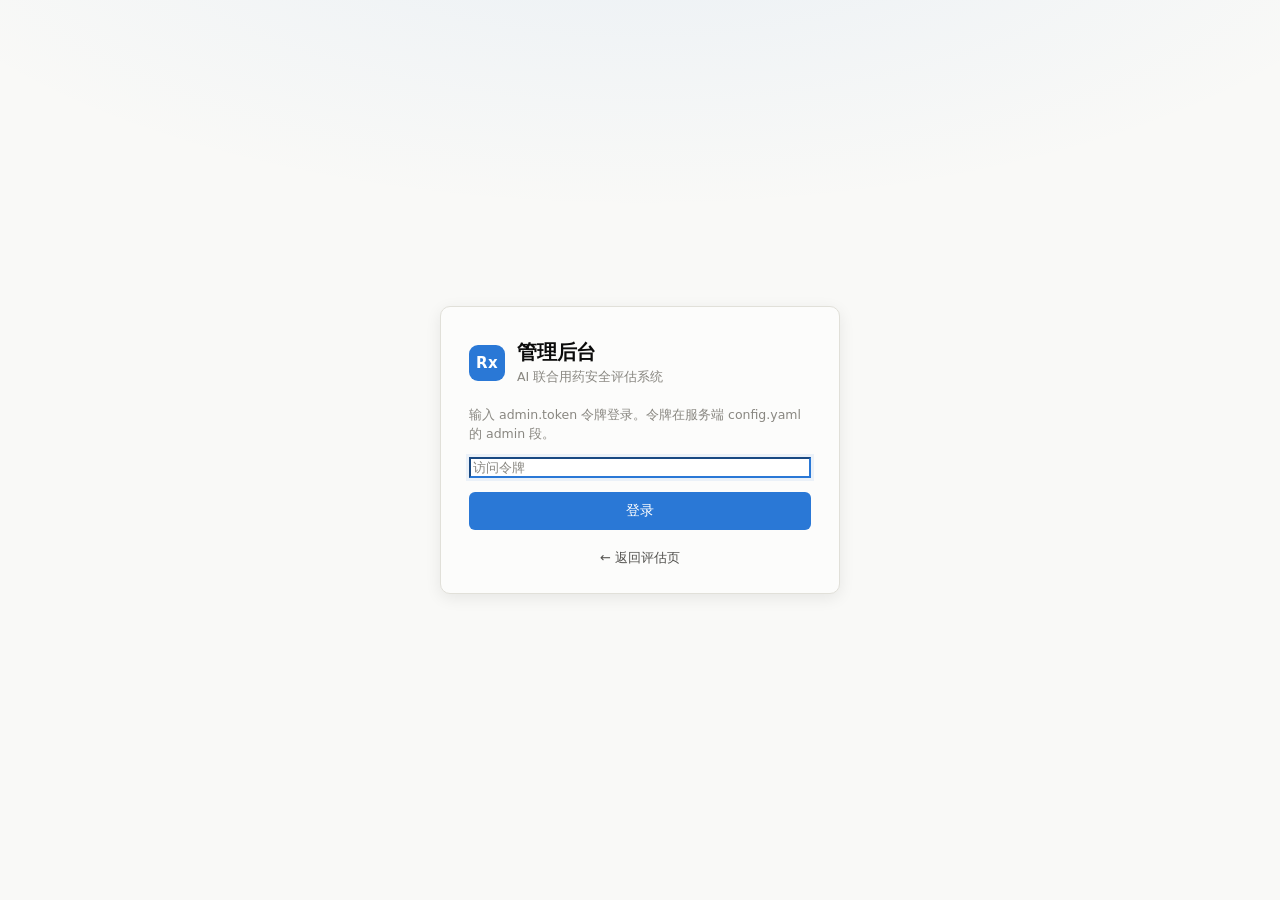
<file: web/admin.html>
<!DOCTYPE html>
<html lang="zh-CN" data-theme="light">
<head>
<meta charset="UTF-8">
<meta name="viewport" content="width=device-width, initial-scale=1">
<!-- cache-bust: fix-content-type -->
<title>管理后台 · AI 联合用药安全评估</title>
<meta name="robots" content="noindex, nofollow">
<link rel="stylesheet" href="styles.css?v=3">
<link rel="stylesheet" href="admin.css?v=6">
</head>
<body>

<!-- ══════════ 登录门 ══════════ -->
<div id="login-panel" class="login-overlay">
  <div class="login-card panel">
    <div class="login-brand">
      <span class="brand-mark" aria-hidden="true">Rx</span>
      <div>
        <h1 class="login-title">管理后台</h1>
        <p class="login-sub">AI 联合用药安全评估系统</p>
      </div>
    </div>
    <p class="help">输入 admin.token 令牌登录。令牌在服务端 config.yaml 的 admin 段。</p>
    <input id="login-token" type="password" autocomplete="current-password"
           placeholder="访问令牌" aria-label="访问令牌" autofocus>
    <button id="login-btn" class="btn btn-primary btn-block" type="button">登录</button>
    <p id="login-error" class="login-error" hidden role="alert"></p>
    <p class="login-back"><a href="./">← 返回评估页</a></p>
  </div>
</div>

<!-- ══════════ 主体（登录后显示）════════════ -->
<div id="admin-shell" hidden>

  <header class="topbar">
    <div class="wrap topbar-inner">
      <div class="brand">
        <span class="brand-mark" aria-hidden="true">Rx</span>
        <div>
          <h1>管理后台</h1>
          <p class="brand-sub">总览 · 规则 · 药品 · 日志 · 配置</p>
        </div>
      </div>
      <div class="topbar-actions">
        <button id="theme-toggle" class="btn btn-ghost btn-sm" type="button"
                aria-label="切换深浅色">深浅色</button>
        <a class="btn btn-ghost btn-sm" href="./">评估页</a>
        <button id="logout-btn" class="btn btn-secondary btn-sm" type="button">退出</button>
      </div>
    </div>
  </header>

  <main class="wrap">
    <nav class="tabs" role="tablist" aria-label="后台导航">
      <button class="tab is-active" data-tab="overview" role="tab" aria-selected="true">总览</button>
      <button class="tab" data-tab="rules" role="tab" aria-selected="false">规则库</button>
      <button class="tab" data-tab="drugs" role="tab" aria-selected="false">药品数据</button>
      <button class="tab" data-tab="import" role="tab" aria-selected="false">智能导入</button>
      <button class="tab" data-tab="logs" role="tab" aria-selected="false">评估记录</button>
      <button class="tab" data-tab="config" role="tab" aria-selected="false">配置</button>
    </nav>

    <!-- ── 总览 ──────────────────────────────── -->
    <section id="tab-overview" class="tab-panel" role="tabpanel">
      <div class="section-bar">
        <h2>系统总览</h2>
        <div class="bar-actions">
          <span class="label-hint">切回本页自动刷新</span>
          <button id="ov-refresh" class="btn btn-secondary btn-sm" type="button">刷新</button>
        </div>
      </div>
      <div id="ov-cards" class="stat-grid">
        <div class="stat-card"><span class="stat-label">加载中…</span></div>
      </div>
      <div class="grid-2">
        <div class="panel ov-box">
          <h3 class="subhead">规则状态分布</h3>
          <div id="ov-status-bars"></div>
        </div>
        <div class="panel ov-box">
          <h3 class="subhead">严重度分布</h3>
          <div id="ov-sev-bars"></div>
        </div>
      </div>
      <div class="panel ov-box">
        <h3 class="subhead">系统状态</h3>
        <div id="ov-sys" class="detail-rows"></div>
      </div>
    </section>

    <!-- ── 规则库 ────────────────────────────── -->
    <section id="tab-rules" class="tab-panel" role="tabpanel" hidden>
      <div class="section-bar">
        <h2>规则列表</h2>
        <div class="bar-actions">
          <span class="label-hint">点击行或「编辑」打开详情 · 保存后即时热重载</span>
          <button id="rule-new" class="btn btn-primary btn-sm" type="button">＋ 新建规则</button>
        </div>
      </div>
      <div class="filter-row">
        <input id="rule-q" type="search" placeholder="搜索成分 / 机制 / 后果" aria-label="搜索规则">
        <select id="rule-severity" aria-label="严重度筛选">
          <option value="">全部严重度</option>
          <option value="contraindicated">禁忌</option>
          <option value="caution">慎用</option>
          <option value="monitor">关注</option>
        </select>
        <select id="rule-status" aria-label="状态筛选">
          <option value="">全部状态</option>
          <option value="draft">草稿</option>
          <option value="reviewed">已审核</option>
          <option value="published">已发布</option>
        </select>
        <button id="rule-search" class="btn btn-secondary btn-sm" type="button">查询</button>
      </div>
      <div id="rule-batch" class="batch-bar" hidden>
        <span id="rule-batch-count" class="batch-count">已选 0 条</span>
        <select id="rule-batch-status" aria-label="批量目标状态">
          <option value="">改为…</option>
          <option value="draft">草稿</option>
          <option value="reviewed">已审核</option>
          <option value="published">已发布</option>
        </select>
        <button id="rule-batch-apply" class="btn btn-secondary btn-sm" type="button">批量改状态</button>
        <button id="rule-batch-del" class="btn btn-danger btn-sm" type="button">批量删除</button>
        <span id="rule-batch-msg" class="editor-msg" role="status"></span>
      </div>
      <div class="table-wrap">
        <table class="table" id="rule-table">
          <thead>
            <tr>
              <th class="col-check"><input id="rule-check-all" type="checkbox" aria-label="全选本页"></th>
              <th>ID</th><th>成分对</th><th>严重度</th><th>状态</th><th>证据</th><th>依据</th><th>操作</th>
            </tr>
          </thead>
          <tbody>
            <tr><td class="is-state is-loading" colspan="8">加载中…</td></tr>
          </tbody>
        </table>
      </div>
      <div id="rule-pager" class="pager"></div>

      <!-- 规则详情/编辑/新建（弹窗） -->
      <div id="rule-editor" class="editor panel is-modal" hidden>
        <div class="editor-head">
          <h3 id="rule-editor-title">编辑规则</h3>
          <button id="rule-editor-close" class="btn btn-ghost btn-sm" type="button">关闭</button>
        </div>
        <!-- 编辑态：只读成分对；新建态：选择器（id 由服务端规范排序）-->
        <div id="rule-pair-view" class="editor-pair">
          <span id="rule-ing-a" class="chip-name"></span>
          <span class="chip-arrow">+</span>
          <span id="rule-ing-b" class="chip-name"></span>
        </div>
        <div id="rule-pair-pick" class="pair-pick" hidden>
          <div class="field-sm">
            <label class="label-sm" for="rule-pick-a">成分 A</label>
            <input id="rule-pick-a" type="text" list="ing-options" autocomplete="off"
                   placeholder="输入名称搜索，如 华法林" required>
          </div>
          <div class="field-sm">
            <label class="label-sm" for="rule-pick-b">成分 B</label>
            <input id="rule-pick-b" type="text" list="ing-options" autocomplete="off"
                   placeholder="输入名称搜索，如 阿司匹林" required>
          </div>
          <datalist id="ing-options"></datalist>
          <p class="help">成分不在列表里？先到「药品数据 → 新建药品」添加（会自动建成分），
            或在下方快速创建。</p>
          <details class="ing-quick">
            <summary>快速新建成分</summary>
            <div class="ing-quick-row">
              <input id="ing-new-name" type="text" placeholder="成分中文名（必填）" maxlength="100">
              <input id="ing-new-cat" type="text" placeholder="分类（选填），如 抗凝药" maxlength="50">
              <button id="ing-new-save" class="btn btn-secondary btn-sm" type="button">创建成分</button>
            </div>
            <span id="ing-new-msg" class="editor-msg" role="status"></span>
          </details>
        </div>
        <div class="grid-2">
          <div class="field-sm">
            <label class="label-sm" for="rule-f-severity">严重度</label>
            <select id="rule-f-severity">
              <option value="contraindicated">禁忌</option>
              <option value="caution">慎用</option>
              <option value="monitor">关注</option>
            </select>
          </div>
          <div class="field-sm">
            <label class="label-sm" for="rule-f-status">状态</label>
            <select id="rule-f-status">
              <option value="draft">草稿</option>
              <option value="reviewed">已审核</option>
              <option value="published">已发布</option>
            </select>
          </div>
          <div class="field-sm">
            <label class="label-sm" for="rule-f-evidence">证据等级</label>
            <select id="rule-f-evidence">
              <option value="">未标</option>
              <option value="A">A</option><option value="B">B</option>
              <option value="C">C</option><option value="D">D</option>
            </select>
          </div>
          <div class="field-sm">
            <label class="label-sm" for="rule-f-reviewed-by">审核人</label>
            <input id="rule-f-reviewed-by" type="text" placeholder="选填">
          </div>
        </div>
        <div class="field-sm">
          <label class="label-sm" for="rule-f-mechanism">机制</label>
          <textarea id="rule-f-mechanism" rows="3"></textarea>
        </div>
        <div class="field-sm">
          <label class="label-sm" for="rule-f-consequence">后果</label>
          <textarea id="rule-f-consequence" rows="3"></textarea>
        </div>
        <div class="field-sm">
          <label class="label-sm" for="rule-f-suggestion">建议</label>
          <textarea id="rule-f-suggestion" rows="3"></textarea>
        </div>
        <div id="rule-sources" class="sources-box"></div>
        <div class="editor-actions">
          <button id="rule-save" class="btn btn-primary" type="button">保存</button>
          <button id="rule-delete" class="btn btn-danger" type="button">删除</button>
          <span id="rule-editor-msg" class="editor-msg" role="status"></span>
        </div>
      </div>
    </section>

    <!-- ── 药品数据 ──────────────────────────── -->
    <section id="tab-drugs" class="tab-panel" role="tabpanel" hidden>
      <!-- 匹配测试 -->
      <div class="panel test-box">
        <h3 class="subhead">匹配测试 <span class="label-hint">调用公开 normalize 接口，按行 / 顿号输入多个</span></h3>
        <textarea id="test-input" rows="3" placeholder="阿司匹林&#10;华法林"></textarea>
        <div class="test-actions">
          <button id="test-run" class="btn btn-secondary btn-sm" type="button">测试匹配</button>
        </div>
        <div id="test-result" class="chips"></div>
      </div>

      <div class="section-bar">
        <h2>药品目录</h2>
        <div class="bar-actions">
          <span class="label-hint">点击行或「详情」查看成分拆解</span>
          <button id="drug-new" class="btn btn-primary btn-sm" type="button">＋ 新建药品</button>
        </div>
      </div>
      <div class="filter-row">
        <input id="drug-q" type="search" placeholder="搜索通用名 / 拼音 / 别名" aria-label="搜索药品">
        <button id="drug-search" class="btn btn-secondary btn-sm" type="button">查询</button>
      </div>
      <div class="table-wrap">
        <table class="table" id="drug-table">
          <thead>
            <tr><th>ID</th><th>通用名</th><th>剂型</th><th>成分</th><th>拼音</th><th>操作</th></tr>
          </thead>
          <tbody>
            <tr><td class="is-state is-loading" colspan="6">加载中…</td></tr>
          </tbody>
        </table>
      </div>
      <div id="drug-pager" class="pager"></div>

      <!-- 新建药品（弹窗） -->
      <div id="drug-editor" class="editor panel is-modal" hidden>
        <div class="editor-head">
          <h3>新建药品</h3>
          <button id="drug-editor-close" class="btn btn-ghost btn-sm" type="button">关闭</button>
        </div>
        <div class="grid-2">
          <div class="field-sm">
            <label class="label-sm" for="drug-f-name">通用名 *</label>
            <input id="drug-f-name" type="text" maxlength="200" placeholder="如 阿莫西林胶囊" required>
          </div>
          <div class="field-sm">
            <label class="label-sm" for="drug-f-form">剂型</label>
            <input id="drug-f-form" type="text" maxlength="50" placeholder="如 胶囊">
          </div>
          <div class="field-sm">
            <label class="label-sm" for="drug-f-alias">别名（顿号分隔）</label>
            <input id="drug-f-alias" type="text" placeholder="羟氨苄青霉素">
          </div>
          <div class="field-sm">
            <label class="label-sm" for="drug-f-trade">商品名（顿号分隔）</label>
            <input id="drug-f-trade" type="text" placeholder="阿莫仙">
          </div>
        </div>
        <div class="grid-2">
          <div class="field-sm">
            <label class="check">
              <input id="drug-f-otc" type="checkbox">
              <span>OTC</span>
            </label>
          </div>
          <div class="field-sm">
            <label class="check">
              <input id="drug-f-tcm" type="checkbox">
              <span>中成药<small>勾选后评估时按成分拆解</small></span>
            </label>
          </div>
        </div>

        <div class="field-sm">
          <label class="label-sm">成分 * <span class="label-hint">库里已有的直接搜；没有的名字保存时自动创建</span></label>
          <div id="drug-ing-rows"></div>
          <button id="drug-ing-add" class="btn btn-ghost btn-sm" type="button">＋ 添加成分</button>
        </div>

        <div class="editor-actions">
          <button id="drug-save" class="btn btn-primary" type="button">保存</button>
          <span id="drug-editor-msg" class="editor-msg" role="status"></span>
        </div>
      </div>

      <div id="drug-detail" class="editor panel is-modal" hidden></div>
    </section>

    <!-- ── 智能导入（LLM 解析 → 待确认 → 确认入库）── -->
    <section id="tab-import" class="tab-panel" role="tabpanel" hidden>
      <div class="panel test-box">
        <h3 class="subhead">粘贴文本，大模型自动解析规则
          <span class="label-hint">说明书 / 文献 / 相互作用列表 · 最多 8000 字 · 解析结果先进待确认，不会直接入库</span>
        </h3>
        <textarea id="import-text" rows="6"
          placeholder="把药品说明书、相互作用文献或规则描述粘贴到这里…"></textarea>
        <div class="test-actions">
          <input id="import-file" type="file" accept=".txt,.md,.text,text/plain" hidden>
          <button id="import-pick" class="btn btn-ghost btn-sm" type="button">选择文本文件</button>
          <span id="import-file-name" class="label-hint"></span>
          <button id="import-parse" class="btn btn-primary btn-sm" type="button">解析并加入待确认</button>
        </div>
        <p id="import-parse-msg" class="editor-msg" role="status"></p>
        <div id="import-parse-result" class="chips"></div>
      </div>

      <div class="section-bar">
        <h2>待确认规则</h2>
        <div class="bar-actions">
          <span class="label-hint">点行核对 → 确认入库 / 丢弃 · 确认前可编辑</span>
        </div>
      </div>
      <div class="filter-row">
        <select id="import-status" aria-label="状态筛选">
          <option value="pending">待确认</option>
          <option value="confirmed">已入库</option>
          <option value="all">全部</option>
        </select>
        <button id="import-search" class="btn btn-secondary btn-sm" type="button">查询</button>
      </div>
      <div class="table-wrap">
        <table class="table" id="import-table">
          <thead>
            <tr><th>ID</th><th>类型</th><th>摘要</th><th>提示</th><th>状态</th><th>操作</th></tr>
          </thead>
          <tbody>
            <tr><td class="is-state is-loading" colspan="6">加载中…</td></tr>
          </tbody>
        </table>
      </div>
      <div id="import-pager" class="pager"></div>

      <!-- 草稿核对 / 编辑器（弹窗） -->
      <div id="import-editor" class="editor panel is-modal" hidden>
        <div class="editor-head">
          <h3 id="import-editor-title">核对草稿</h3>
          <button id="import-editor-close" class="btn btn-ghost btn-sm" type="button">关闭</button>
        </div>
        <p id="imp-raw" class="source-excerpt" hidden></p>
        <div id="imp-warnings" class="notice notice-info" hidden></div>

        <!-- 类型一：DDI 规则 -->
        <div id="import-f-rule" class="import-kind-fields">
        <div class="grid-2">
          <div class="field-sm">
            <label class="label-sm" for="imp-a-name">成分 A *</label>
            <input id="imp-a-name" type="text" maxlength="100" placeholder="如 华法林" required>
          </div>
          <div class="field-sm">
            <label class="label-sm" for="imp-b-name">成分 B *</label>
            <input id="imp-b-name" type="text" maxlength="100" placeholder="如 阿司匹林" required>
          </div>
          <div class="field-sm">
            <label class="label-sm" for="imp-severity">严重度 *</label>
            <select id="imp-severity">
              <option value="contraindicated">禁忌</option>
              <option value="caution">慎用</option>
              <option value="monitor">关注</option>
            </select>
          </div>
          <div class="field-sm">
            <label class="label-sm" for="imp-evidence">证据等级</label>
            <select id="imp-evidence">
              <option value="">未标</option>
              <option value="A">A</option><option value="B">B</option>
              <option value="C">C</option><option value="D">D</option>
            </select>
          </div>
          <div class="field-sm">
            <label class="label-sm" for="imp-status">入库状态</label>
            <select id="imp-status">
              <option value="reviewed">已审核（默认）</option>
              <option value="draft">草稿</option>
              <option value="published">已发布</option>
            </select>
          </div>
          <div class="field-sm">
            <label class="label-sm" for="imp-reviewed-by">审核人</label>
            <input id="imp-reviewed-by" type="text" maxlength="100" placeholder="选填">
          </div>
        </div>
        <div class="field-sm">
          <label class="label-sm" for="imp-mechanism">机制</label>
          <textarea id="imp-mechanism" rows="3"></textarea>
        </div>
        <div class="field-sm">
          <label class="label-sm" for="imp-consequence">后果</label>
          <textarea id="imp-consequence" rows="3"></textarea>
        </div>
        <div class="field-sm">
          <label class="label-sm" for="imp-suggestion">建议</label>
          <textarea id="imp-suggestion" rows="3"></textarea>
        </div>

        <div class="field-sm">
          <label class="label-sm">溯源依据
            <span class="label-hint">确认时同（标题, 年份）自动复用库里已有来源</span>
          </label>
          <div id="imp-src-rows"></div>
          <button id="imp-src-add" class="btn btn-ghost btn-sm" type="button">＋ 添加来源</button>
        </div>
        </div><!-- /import-f-rule -->

        <!-- 类型二：药品 -->
        <div id="import-f-drug" class="import-kind-fields" hidden>
          <div class="grid-2">
            <div class="field-sm">
              <label class="label-sm" for="imp-d-name">通用名 *</label>
              <input id="imp-d-name" type="text" maxlength="200" placeholder="如 阿莫西林胶囊" required>
            </div>
            <div class="field-sm">
              <label class="label-sm" for="imp-d-form">剂型</label>
              <input id="imp-d-form" type="text" maxlength="50" placeholder="如 胶囊">
            </div>
            <div class="field-sm">
              <label class="label-sm" for="imp-d-trade">商品名（顿号分隔）</label>
              <input id="imp-d-trade" type="text" placeholder="阿莫仙">
            </div>
            <div class="field-sm">
              <label class="label-sm" for="imp-d-alias">别名（顿号分隔）</label>
              <input id="imp-d-alias" type="text" placeholder="羟氨苄青霉素">
            </div>
            <div class="field-sm">
              <label class="label-sm" for="imp-d-approval">批准文号</label>
              <input id="imp-d-approval" type="text" maxlength="100">
            </div>
          </div>
          <div class="grid-2">
            <div class="field-sm">
              <label class="check">
                <input id="imp-d-otc" type="checkbox">
                <span>OTC</span>
              </label>
            </div>
            <div class="field-sm">
              <label class="check">
                <input id="imp-d-tcm" type="checkbox">
                <span>中成药</span>
              </label>
            </div>
          </div>
          <div class="field-sm">
            <label class="label-sm">成分 *
              <span class="label-hint">库里没有的名字确认时自动创建</span>
            </label>
            <div id="imp-ing-rows"></div>
            <button id="imp-ing-add" class="btn btn-ghost btn-sm" type="button">＋ 添加成分</button>
          </div>
        </div><!-- /import-f-drug -->

        <div class="editor-actions">
          <button id="imp-save" class="btn btn-secondary" type="button">保存修改</button>
          <button id="imp-confirm" class="btn btn-primary" type="button">确认入库</button>
          <button id="imp-reject" class="btn btn-danger" type="button">丢弃</button>
          <span id="import-editor-msg" class="editor-msg" role="status"></span>
        </div>
      </div>
    </section>

    <!-- ── 评估记录 ──────────────────────────── -->
    <section id="tab-logs" class="tab-panel" role="tabpanel" hidden>
      <div class="section-bar">
        <h2>评估日志</h2>
        <span class="label-hint">仅存白名单画像，过敏史原文永不落库</span>
      </div>
      <div class="table-wrap">
        <table class="table" id="log-table">
          <thead>
            <tr><th>时间</th><th>输入药品</th><th>总体风险</th><th>硬拦截</th><th>耗时</th><th>LLM</th><th></th></tr>
          </thead>
          <tbody>
            <tr><td class="is-state is-loading" colspan="7">加载中…</td></tr>
          </tbody>
        </table>
      </div>
      <div id="log-pager" class="pager"></div>
      <div id="log-detail" class="editor panel is-modal" hidden></div>
    </section>

    <!-- ── 配置 ──────────────────────────────── -->
    <section id="tab-config" class="tab-panel" role="tabpanel" hidden>
      <div class="section-bar">
        <h2>系统配置</h2>
        <span class="label-hint">LLM 部分热替换 · 端口 / debug 需重启生效</span>
      </div>
      <div id="config-notice" class="notice notice-info" hidden>
        <span class="notice-icon" aria-hidden="true">ℹ</span><p id="config-notice-msg"></p>
      </div>
      <form id="config-form" class="panel config-form">
        <h3 class="subhead">大模型</h3>
        <div class="grid-2">
          <div class="field-sm">
            <label class="label-sm" for="cfg-provider">供应商</label>
            <select id="cfg-provider"></select>
          </div>
          <div class="field-sm">
            <label class="label-sm" for="cfg-model">模型（留空=预设）</label>
            <input id="cfg-model" type="text">
          </div>
          <div class="field-sm">
            <label class="label-sm" for="cfg-max-tokens">max_tokens</label>
            <input id="cfg-max-tokens" type="number" min="1" max="65536">
          </div>
          <div class="field-sm">
            <label class="label-sm" for="cfg-timeout">超时（秒）</label>
            <input id="cfg-timeout" type="number" min="1" max="600">
          </div>
        </div>
        <div class="field-sm">
          <label class="label-sm" for="cfg-api-key">API Key</label>
          <input id="cfg-api-key" type="password" autocomplete="new-password">
          <p class="help" id="cfg-api-key-hint"></p>
          <label class="check">
            <input id="cfg-api-key-clear" type="checkbox">
            <span>清除已保存的密钥</span>
          </label>
        </div>
        <div class="field-sm">
          <label class="check">
            <input id="cfg-thinking" type="checkbox">
            <span>启用自适应思考<small>质量更好但延迟明显增加</small></span>
          </label>
        </div>

        <h3 class="subhead">服务</h3>
        <div class="grid-2">
          <div class="field-sm">
            <label class="label-sm" for="cfg-port">端口</label>
            <input id="cfg-port" type="number" min="1" max="65535">
          </div>
          <div class="field-sm">
            <label class="check" style="margin-top:24px">
              <input id="cfg-debug" type="checkbox">
              <span>debug 模式<small>生产必须关闭</small></span>
            </label>
          </div>
        </div>

        <p class="help" id="cfg-meta"></p>
        <div class="editor-actions">
          <button id="config-save" class="btn btn-primary" type="submit">保存配置</button>
          <span id="config-msg" class="editor-msg" role="status"></span>
        </div>
      </form>
    </section>
  </main>

  <footer class="wrap footer">
    <p>管理后台 · 令牌仅存于本标签页 sessionStorage，关闭即失效；密钥类配置永不明文回显。</p>
  </footer>
</div>

<!-- 弹窗蒙层（点蒙层 = 关闭所有打开的面板） -->
<div id="modal-backdrop" class="modal-backdrop" hidden></div>

<!-- 轻提示（textContent 渲染，不走 innerHTML） -->
<div id="toast" class="toast" hidden role="status" aria-live="polite"></div>

<script src="config.js?v=5"></script>
<script src="admin.js?v=8"></script>
</body>
</html>
</file>
<file: web/styles.css>
/* ══════════════════════════════════════════════════════════════
   AI 联合用药安全评估 —— 样式

   配色取自已验证的调色板。风险等级用 **status 语义色**（good/warning/
   serious/critical），不占用分类色 —— 状态色永远配图标 + 文字标签，
   不让颜色单独承载含义（色觉障碍、黑白打印、强制高对比模式下都要能读）。
   ══════════════════════════════════════════════════════════════ */

:root {
  color-scheme: light;

  /* 版面与墨色 */
  --plane:          #f9f9f7;
  --surface:        #fcfcfb;
  --surface-sunk:   #f2f1ee;
  --ink:            #0b0b0b;
  --ink-2:          #52514e;
  --ink-muted:      #898781;
  --hairline:       #e1e0d9;
  --rule:           #c3c2b7;
  --border:         rgba(11, 11, 11, 0.10);
  --border-strong:  rgba(11, 11, 11, 0.18);

  /* 状态色 —— 固定，不随主题变 */
  --good:     #0ca30c;
  --warning:  #fab219;
  --serious:  #ec835a;
  --critical: #d03b3b;

  /* 交互色（分类槽 1 的蓝） */
  --accent:        #2a78d6;
  --accent-strong: #1c5cab;
  --accent-wash:   rgba(42, 120, 214, 0.08);

  --radius:    10px;
  --radius-sm: 6px;
  --shadow:    0 1px 2px rgba(11, 11, 11, 0.05);
  --shadow-lg: 0 4px 16px rgba(11, 11, 11, 0.08);

  --font: system-ui, -apple-system, "Segoe UI", "Microsoft YaHei", sans-serif;
  --mono: ui-monospace, SFMono-Regular, Menlo, Consolas, monospace;
}

/* 深色模式的每一档都是单独选定的，不是把浅色反转 —— 反转出来的
   状态色在深底上对比度会掉到不可读。 */
@media (prefers-color-scheme: dark) {
  :root:where(:not([data-theme="light"])) {
    color-scheme: dark;
    --plane:         #0d0d0d;
    --surface:       #1a1a19;
    --surface-sunk:  #232322;
    --ink:           #ffffff;
    --ink-2:         #c3c2b7;
    --ink-muted:     #898781;
    --hairline:      #2c2c2a;
    --rule:          #383835;
    --border:        rgba(255, 255, 255, 0.10);
    --border-strong: rgba(255, 255, 255, 0.20);
    --accent:        #3987e5;
    --accent-strong: #5598e7;
    --accent-wash:   rgba(57, 135, 229, 0.14);
    --shadow:        0 1px 2px rgba(0, 0, 0, 0.4);
    --shadow-lg:     0 4px 16px rgba(0, 0, 0, 0.5);
  }
}

:root[data-theme="dark"] {
  color-scheme: dark;
  --plane:         #0d0d0d;
  --surface:       #1a1a19;
  --surface-sunk:  #232322;
  --ink:           #ffffff;
  --ink-2:         #c3c2b7;
  --ink-muted:     #898781;
  --hairline:      #2c2c2a;
  --rule:          #383835;
  --border:        rgba(255, 255, 255, 0.10);
  --border-strong: rgba(255, 255, 255, 0.20);
  --accent:        #3987e5;
  --accent-strong: #5598e7;
  --accent-wash:   rgba(57, 135, 229, 0.14);
  --shadow:        0 1px 2px rgba(0, 0, 0, 0.4);
  --shadow-lg:     0 4px 16px rgba(0, 0, 0, 0.5);
}

* { box-sizing: border-box; }

body {
  margin: 0;
  font-family: var(--font);
  font-size: 15px;
  line-height: 1.6;
  color: var(--ink);
  background: var(--plane);
  -webkit-font-smoothing: antialiased;
}

h1, h2, h3 { margin: 0; font-weight: 600; letter-spacing: -0.01em; }

.wrap { max-width: 1200px; margin: 0 auto; padding: 0 20px; }

/* ── 顶栏 ───────────────────────────────────────── */
.topbar {
  background: var(--surface);
  border-bottom: 1px solid var(--hairline);
  position: sticky; top: 0; z-index: 20;
}
.topbar-inner {
  display: flex; align-items: center; justify-content: space-between;
  gap: 16px; min-height: 64px; flex-wrap: wrap;
}
.brand { display: flex; align-items: center; gap: 12px; }
.brand-mark {
  display: grid; place-items: center;
  width: 36px; height: 36px; flex: none;
  border-radius: 9px;
  background: var(--accent); color: #fff;
  font-weight: 700; font-size: 15px; letter-spacing: 0.02em;
}
.brand h1 { font-size: 16px; }
.brand-sub { margin: 0; font-size: 12px; color: var(--ink-muted); }
.topbar-actions { display: flex; align-items: center; gap: 10px; }

/* ── 徽标 ───────────────────────────────────────── */
.badge {
  display: inline-flex; align-items: center; gap: 5px;
  padding: 3px 9px; border-radius: 999px;
  font-size: 12px; font-weight: 500;
  border: 1px solid var(--border);
  color: var(--ink-2); background: var(--surface-sunk);
  white-space: nowrap;
}
.badge-ok      { color: var(--good);     border-color: color-mix(in srgb, var(--good) 35%, transparent); }
.badge-warn    { color: #8a5a00;         border-color: color-mix(in srgb, var(--warning) 45%, transparent); }
.badge-muted   { color: var(--ink-muted); }
:root[data-theme="dark"] .badge-warn { color: var(--warning); }
@media (prefers-color-scheme: dark) {
  :root:where(:not([data-theme="light"])) .badge-warn { color: var(--warning); }
}

/* ── 布局 ───────────────────────────────────────── */
.layout {
  display: grid;
  grid-template-columns: minmax(320px, 400px) minmax(0, 1fr);
  gap: 20px;
  align-items: start;
  padding-top: 24px; padding-bottom: 40px;
}
@media (max-width: 900px) {
  .layout { grid-template-columns: 1fr; }
}

.panel {
  background: var(--surface);
  border: 1px solid var(--hairline);
  border-radius: var(--radius);
  padding: 20px;
  box-shadow: var(--shadow);
}
.panel-result { min-height: 320px; }
.panel-title {
  font-size: 13px; font-weight: 600; text-transform: uppercase;
  letter-spacing: 0.06em; color: var(--ink-muted);
  margin-bottom: 16px;
}

/* ── 表单 ───────────────────────────────────────── */
.field { margin-bottom: 22px; }
.field-sm { margin-bottom: 12px; }

.label {
  display: flex; align-items: baseline; gap: 8px; flex-wrap: wrap;
  font-size: 14px; font-weight: 500; margin-bottom: 7px;
}
.label-sm { display: block; font-size: 13px; color: var(--ink-2); margin-bottom: 4px; }
.label-hint { font-size: 12px; font-weight: 400; color: var(--ink-muted); }

input[type="text"], input[type="number"], select, textarea {
  width: 100%;
  padding: 9px 11px;
  font-family: inherit; font-size: 14px;
  color: var(--ink); background: var(--plane);
  border: 1px solid var(--border-strong);
  border-radius: var(--radius-sm);
  transition: border-color .12s, box-shadow .12s;
}
input:focus, select:focus, textarea:focus {
  outline: none;
  border-color: var(--accent);
  box-shadow: 0 0 0 3px var(--accent-wash);
}
input::placeholder { color: var(--ink-muted); }

.input-row { display: flex; gap: 8px; }
.input-row input { flex: 1; min-width: 0; }

.grid-2 { display: grid; grid-template-columns: 1fr 1fr; gap: 12px; }

.check {
  display: flex; align-items: flex-start; gap: 9px;
  font-size: 14px; cursor: pointer; padding: 5px 0;
}
.check input { margin-top: 3px; flex: none; width: 16px; height: 16px; accent-color: var(--accent); }
.check small { display: block; font-size: 12px; color: var(--ink-muted); line-height: 1.45; }

.help { margin: 8px 0 0; font-size: 12.5px; color: var(--ink-muted); line-height: 1.55; }
.empty { font-size: 13px; color: var(--ink-muted); margin: 10px 0 0; }

.advanced {
  border-top: 1px solid var(--hairline);
  padding-top: 12px; margin-bottom: 18px;
}
.advanced summary {
  cursor: pointer; font-size: 13px; color: var(--ink-2);
  font-weight: 500; margin-bottom: 4px;
}

/* ── 按钮 ───────────────────────────────────────── */
.btn {
  font-family: inherit; font-size: 14px; font-weight: 500;
  padding: 9px 16px; border-radius: var(--radius-sm);
  border: 1px solid transparent; cursor: pointer;
  transition: background .12s, border-color .12s, opacity .12s;
  white-space: nowrap;
}
.btn:focus-visible { outline: 2px solid var(--accent); outline-offset: 2px; }
.btn:disabled { opacity: .45; cursor: not-allowed; }
.btn-sm { padding: 5px 11px; font-size: 12.5px; }
.btn-block { width: 100%; }

.btn-primary { background: var(--accent); color: #fff; }
.btn-primary:hover:not(:disabled) { background: var(--accent-strong); }
.btn-secondary { background: var(--surface-sunk); color: var(--ink); border-color: var(--border-strong); }
.btn-secondary:hover:not(:disabled) { border-color: var(--accent); color: var(--accent); }
.btn-ghost { background: transparent; color: var(--ink-2); border-color: var(--border-strong); }
.btn-ghost:hover:not(:disabled) { background: var(--surface-sunk); color: var(--ink); }

.actions { display: grid; gap: 8px; margin-top: 20px; }

/* ── 药品条目 ───────────────────────────────────── */
.chips { display: flex; flex-direction: column; gap: 8px; margin-top: 12px; }

.chip {
  border: 1px solid var(--border-strong);
  border-left-width: 3px;
  border-radius: var(--radius-sm);
  padding: 9px 11px;
  background: var(--plane);
}
.chip-ok      { border-left-color: var(--good); }
.chip-warn    { border-left-color: var(--warning); }
.chip-error   { border-left-color: var(--critical); }
.chip-pending { border-left-color: var(--rule); }

.chip-top { display: flex; align-items: center; gap: 8px; }
.chip-icon { flex: none; font-size: 13px; line-height: 1; }
.chip-raw  { font-weight: 500; font-size: 14px; }
.chip-arrow { color: var(--ink-muted); flex: none; }
.chip-name { font-size: 14px; color: var(--ink); }
.chip-name em { font-style: normal; color: var(--ink-muted); font-size: 12.5px; }
.chip-remove {
  margin-left: auto; flex: none;
  background: none; border: none; cursor: pointer;
  color: var(--ink-muted); font-size: 17px; line-height: 1;
  padding: 2px 5px; border-radius: 4px;
}
.chip-remove:hover { color: var(--critical); background: var(--surface-sunk); }

.chip-note { font-size: 12.5px; color: var(--ink-2); margin: 5px 0 0; }
.chip-conf { font-family: var(--mono); font-size: 11.5px; color: var(--ink-muted); }

.candidates { margin-top: 7px; display: flex; flex-wrap: wrap; gap: 6px; align-items: center; }
.candidates-label { font-size: 12.5px; color: var(--ink-2); }
.cand-btn {
  font-family: inherit; font-size: 12.5px; cursor: pointer;
  padding: 3px 9px; border-radius: 999px;
  border: 1px solid var(--border-strong);
  background: var(--surface); color: var(--ink);
}
.cand-btn:hover { border-color: var(--accent); color: var(--accent); }

/* ── 状态块 ─────────────────────────────────────── */
.state { padding: 48px 20px; text-align: center; }
.state-title { font-size: 15px; font-weight: 500; margin: 0 0 6px; }
.state-body { font-size: 13.5px; color: var(--ink-muted); margin: 0; }
.state-error .state-title { color: var(--critical); }

.spinner {
  width: 26px; height: 26px; margin: 0 auto 14px;
  border: 2.5px solid var(--hairline);
  border-top-color: var(--accent);
  border-radius: 50%;
  animation: spin .8s linear infinite;
}
@keyframes spin { to { transform: rotate(360deg); } }
@media (prefers-reduced-motion: reduce) {
  .spinner { animation-duration: 2s; }
}

/* ── 总体风险横幅 ───────────────────────────────── */
.verdict {
  display: flex; align-items: flex-start; gap: 13px;
  padding: 15px 17px; border-radius: var(--radius);
  border: 1px solid var(--border-strong);
  border-left-width: 5px;
  background: var(--surface-sunk);
  margin-bottom: 18px;
}
.verdict-icon { font-size: 21px; line-height: 1.15; flex: none; }
.verdict-level { margin: 0; font-size: 18px; font-weight: 600; letter-spacing: -0.01em; }
.verdict-sub { margin: 3px 0 0; font-size: 13px; color: var(--ink-2); }

/* 状态色只上边框和文字，不上大色块背景 —— 大面积饱和色会压过正文 */
.verdict.is-critical { border-left-color: var(--critical); }
.verdict.is-critical .verdict-level { color: var(--critical); }
.verdict.is-serious  { border-left-color: var(--serious); }
.verdict.is-serious  .verdict-level { color: #a34a24; }
.verdict.is-warning  { border-left-color: var(--warning); }
.verdict.is-warning  .verdict-level { color: #8a5a00; }
.verdict.is-good     { border-left-color: var(--good); }
.verdict.is-good     .verdict-level { color: var(--good); }

:root[data-theme="dark"] .verdict.is-serious .verdict-level { color: var(--serious); }
:root[data-theme="dark"] .verdict.is-warning .verdict-level { color: var(--warning); }
@media (prefers-color-scheme: dark) {
  :root:where(:not([data-theme="light"])) .verdict.is-serious .verdict-level { color: var(--serious); }
  :root:where(:not([data-theme="light"])) .verdict.is-warning .verdict-level { color: var(--warning); }
}

/* ── 提示条 ─────────────────────────────────────── */
.notice {
  display: flex; gap: 10px; align-items: flex-start;
  padding: 11px 13px; border-radius: var(--radius-sm);
  font-size: 13px; line-height: 1.55;
  margin-bottom: 16px;
  border: 1px solid var(--border);
  background: var(--surface-sunk);
}
.notice p { margin: 0; }
.notice-icon { flex: none; font-size: 14px; }
.notice-info { border-left: 3px solid var(--accent); }

/* ── 区块 ───────────────────────────────────────── */
.section { margin-bottom: 22px; }
.section-head {
  cursor: pointer; font-size: 14px; font-weight: 600;
  padding: 6px 0; list-style-position: inside;
}
.section-head-static {
  font-size: 14px; font-weight: 600; margin-bottom: 10px;
  display: flex; align-items: center; gap: 8px;
}
.count {
  font-family: var(--mono); font-size: 11.5px; font-weight: 400;
  color: var(--ink-muted); background: var(--surface-sunk);
  padding: 1px 7px; border-radius: 999px;
}

/* ── 已识别药品 ─────────────────────────────────── */
.resolved { padding: 10px 0 0; display: flex; flex-direction: column; gap: 7px; }
.resolved-row {
  display: flex; align-items: baseline; gap: 8px; flex-wrap: wrap;
  font-size: 13.5px; padding: 7px 11px;
  background: var(--plane); border-radius: var(--radius-sm);
  border: 1px solid var(--hairline);
}
.resolved-row .ok   { color: var(--good); flex: none; }
.resolved-row .bad  { color: var(--critical); flex: none; }
.resolved-row .raw  { color: var(--ink-muted); }
.resolved-row .arrow { color: var(--ink-muted); }
.resolved-row .ing { font-size: 12.5px; color: var(--ink-muted); }

/* ── 风险卡片 ───────────────────────────────────── */
.risk {
  border: 1px solid var(--hairline);
  border-left-width: 4px;
  border-radius: var(--radius);
  padding: 14px 16px;
  margin-bottom: 12px;
  background: var(--plane);
}
.risk.is-contraindicated { border-left-color: var(--critical); }
.risk.is-caution         { border-left-color: var(--serious); }
.risk.is-monitor         { border-left-color: var(--warning); }

.risk-head { display: flex; align-items: center; gap: 9px; flex-wrap: wrap; margin-bottom: 4px; }
.risk-icon { flex: none; font-size: 15px; line-height: 1; }
.risk-title { font-size: 15px; font-weight: 600; }
.risk-tag {
  font-size: 11.5px; font-weight: 600; padding: 2px 8px;
  border-radius: 999px; border: 1px solid currentColor;
  flex: none;
}
.risk.is-contraindicated .risk-tag { color: var(--critical); }
.risk.is-caution         .risk-tag { color: #a34a24; }
.risk.is-monitor         .risk-tag { color: #8a5a00; }
:root[data-theme="dark"] .risk.is-caution .risk-tag { color: var(--serious); }
:root[data-theme="dark"] .risk.is-monitor .risk-tag { color: var(--warning); }
@media (prefers-color-scheme: dark) {
  :root:where(:not([data-theme="light"])) .risk.is-caution .risk-tag { color: var(--serious); }
  :root:where(:not([data-theme="light"])) .risk.is-monitor .risk-tag { color: var(--warning); }
}

.risk-kicker { font-size: 12.5px; color: var(--ink-muted); margin: 0 0 9px; }

.risk-body { display: flex; flex-direction: column; gap: 7px; }
.risk-field { font-size: 13.5px; line-height: 1.6; }
.risk-field dt {
  font-size: 11.5px; font-weight: 600; color: var(--ink-muted);
  text-transform: uppercase; letter-spacing: 0.05em;
  margin-bottom: 1px;
}
.risk-field dd { margin: 0; color: var(--ink-2); }
.risk-field.is-suggestion dd { color: var(--ink); font-weight: 500; }

/* 溯源 */
.sources { margin-top: 11px; border-top: 1px solid var(--hairline); padding-top: 9px; }
.sources summary {
  cursor: pointer; font-size: 12.5px; color: var(--accent); font-weight: 500;
}
.source-item {
  margin-top: 9px; padding: 9px 11px;
  background: var(--surface-sunk); border-radius: var(--radius-sm);
  font-size: 12.5px; line-height: 1.6;
}
.source-title { font-weight: 600; margin: 0 0 3px; }
.source-type {
  font-size: 11px; color: var(--ink-muted);
  border: 1px solid var(--border); border-radius: 999px;
  padding: 1px 7px; margin-left: 6px; font-weight: 400;
}
.source-excerpt { margin: 0; color: var(--ink-2); }

/* ── 溯源全文：长摘录默认 3 行截断，按钮展开 ───── */
/* 智能导入的 excerpt 上限 2000 字，全铺开会把依据列表撑得没法看 */
.source-excerpt.is-clamped {
  display: -webkit-box;
  -webkit-line-clamp: 3;
  -webkit-box-orient: vertical;
  overflow: hidden;
}
.source-more {
  appearance: none;
  border: none;
  background: none;
  padding: 5px 0 0;
  font: inherit;
  font-size: 12.5px;
  color: var(--accent);
  cursor: pointer;
}
.source-more:hover { text-decoration: underline; }
.source-more:focus-visible { outline: 2px solid var(--accent); outline-offset: 2px; }
.source-link {
  display: inline-block;
  margin-top: 5px;
  font-size: 12.5px;
  color: var(--accent);
  text-decoration: none;
}
.source-link:hover { text-decoration: underline; }
.source-caveat { margin: 7px 0 0; font-size: 11.5px; color: var(--ink-muted); font-style: italic; }

/* ── 正文 ───────────────────────────────────────── */
.prose { font-size: 14px; line-height: 1.7; color: var(--ink-2); margin: 0 0 10px; }
.prose-note {
  padding: 11px 13px; background: var(--surface-sunk);
  border-radius: var(--radius-sm); border-left: 3px solid var(--accent);
}

.disclaimer {
  font-size: 12.5px; line-height: 1.6; color: var(--ink-2);
  padding: 11px 13px; margin-bottom: 16px;
  background: var(--surface-sunk);
  border: 1px solid var(--hairline);
  border-radius: var(--radius-sm);
}

/* ── 元信息 ─────────────────────────────────────── */
.meta { border-top: 1px solid var(--hairline); padding-top: 12px; }
.meta summary { cursor: pointer; font-size: 12.5px; color: var(--ink-muted); }
.meta-list {
  display: grid; grid-template-columns: auto 1fr;
  gap: 5px 16px; margin: 11px 0 0; font-size: 12.5px;
}
.meta-list dt { color: var(--ink-muted); }
.meta-list dd { margin: 0; font-family: var(--mono); font-size: 12px; color: var(--ink-2); word-break: break-all; }

/* ── 页脚 ───────────────────────────────────────── */
.footer {
  padding-top: 20px; padding-bottom: 32px;
  border-top: 1px solid var(--hairline);
  font-size: 12.5px; line-height: 1.65; color: var(--ink-muted);
}
.footer p { margin: 0; }
.footer strong { color: var(--ink-2); }

/* 屏幕阅读器专用 */
.sr-only {
  position: absolute; width: 1px; height: 1px;
  padding: 0; margin: -1px; overflow: hidden;
  clip: rect(0, 0, 0, 0); white-space: nowrap; border: 0;
}
</file>
<file: web/admin.css>
/* ══════════════════════════════════════════════════════════════
   管理后台样式 —— 只写 styles.css 缺的部分（表格/标签页/登录层）。
   颜色与间距全部沿用 styles.css 的自定义属性，深浅色零成本适配。
   ══════════════════════════════════════════════════════════════ */

/* hidden 属性必须压过组件的 display —— 否则 .login-overlay 的
   display:flex 会让登录成功后 login-panel 仍然盖在页面上
   （作者样式优先级 ≥ UA 的 [hidden]{display:none}）。 */
[hidden] { display: none !important; }

/* ── 进场动效（尊重系统减弱动效设置）─────────── */
@keyframes admin-rise {
  from { opacity: 0; transform: translateY(8px); }
  to   { opacity: 1; transform: none; }
}
@keyframes admin-fade {
  from { opacity: 0; }
  to   { opacity: 1; }
}
@keyframes spin { to { transform: rotate(360deg); } }

@media (prefers-reduced-motion: reduce) {
  .login-card,
  .editor,
  .tab-panel:not([hidden]) { animation: none !important; }
}

/* ── 登录层 ─────────────────────────────── */
.login-overlay {
  min-height: 100vh;
  display: flex;
  align-items: center;
  justify-content: center;
  padding: 24px;
  /* 顶部一抹 accent 晕染，避免纯色底太平 */
  background:
    radial-gradient(ellipse 90% 55% at 50% -15%, var(--accent-wash), transparent 70%),
    var(--plane);
}
.login-card {
  width: 100%;
  max-width: 400px;
  display: grid;
  gap: 14px;
  padding: 32px 28px 24px;
  box-shadow: var(--shadow-lg);
  animation: admin-rise .28s cubic-bezier(.2, .7, .3, 1);
}
.login-brand {
  display: flex;
  align-items: center;
  gap: 12px;
  margin-bottom: 4px;
}
.login-title { margin: 0; font-size: 20px; line-height: 1.3; }
.login-sub { margin: 2px 0 0; font-size: 12.5px; color: var(--ink-muted); }
.login-card .help { margin-top: 0; }
.login-error {
  color: var(--critical);
  margin: 0;
  font-size: 13px;
  padding: 8px 10px;
  background: color-mix(in srgb, var(--critical) 8%, transparent);
  border: 1px solid color-mix(in srgb, var(--critical) 30%, transparent);
  border-radius: var(--radius-sm);
}
.login-back { margin: 4px 0 0; font-size: 13px; text-align: center; }
.login-back a { color: var(--ink-2); text-decoration: none; }
.login-back a:hover { color: var(--accent); text-decoration: underline; }

/* ── 标签页（吸顶在顶栏下方）────────────────── */
.tabs {
  display: flex;
  gap: 2px;
  border-bottom: 1px solid var(--border);
  margin: 16px 0 20px;
  overflow-x: auto;
  position: sticky;
  top: 64px;
  z-index: 10;
  background: var(--plane);
  scrollbar-width: thin;
}
.tab {
  appearance: none;
  background: none;
  border: none;
  border-bottom: 2px solid transparent;
  margin-bottom: -1px;
  padding: 11px 16px;
  font: inherit;
  font-size: 14px;
  color: var(--ink-2);
  cursor: pointer;
  white-space: nowrap;
  border-radius: var(--radius-sm) var(--radius-sm) 0 0;
  transition: color .12s, background .12s, border-color .12s;
  position: relative;
}
.tab:hover { color: var(--ink); background: var(--surface-sunk); }
.tab:focus-visible { outline: 2px solid var(--accent); outline-offset: -2px; }
.tab.is-active {
  color: var(--accent);
  border-bottom-color: var(--accent);
  font-weight: 600;
  background: var(--surface);
}

/* ── 区块标题条 ───────────────────────────── */
.section-bar {
  display: flex;
  align-items: baseline;
  justify-content: space-between;
  gap: 12px;
  flex-wrap: wrap;
  margin: 2px 0 10px;
}
.section-bar h2 {
  margin: 0;
  font-size: 15px;
  font-weight: 600;
  letter-spacing: -0.01em;
}
.bar-actions {
  display: flex;
  align-items: center;
  gap: 12px;
  flex-wrap: wrap;
}

/* ── 成分选择器（新建规则）───────────────────── */
.pair-pick {
  display: grid;
  grid-template-columns: 1fr 1fr;
  gap: 12px;
  margin-bottom: 14px;
  padding: 14px;
  background: var(--surface-sunk);
  border: 1px dashed var(--rule);
  border-radius: var(--radius);
}
.pair-pick .help,
.pair-pick .ing-quick {
  grid-column: 1 / -1;
}
@media (max-width: 720px) {
  .pair-pick { grid-template-columns: 1fr; }
}

.ing-quick { margin-top: 4px; }
.ing-quick summary {
  cursor: pointer;
  font-size: 13px;
  color: var(--accent);
  font-weight: 500;
}
.ing-quick summary:hover { text-decoration: underline; }
.ing-quick-row {
  display: flex;
  gap: 8px;
  margin-top: 9px;
  flex-wrap: wrap;
  align-items: center;
}
.ing-quick-row input { flex: 1; min-width: 140px; width: auto; }
.ing-quick-row .btn { flex: none; }

/* ── 成分行（新建药品）────────────────────────── */
.ing-row {
  display: flex;
  gap: 8px;
  margin-bottom: 8px;
  align-items: center;
}
.ing-row .ing-name { flex: 1; min-width: 0; }
.ing-row .ing-strength { flex: none; width: 140px; }
.ing-row .ing-rm { flex: none; color: var(--ink-muted); }
.ing-row .ing-rm:hover { color: var(--critical); }
#drug-ing-add { margin-top: 2px; }

/* ── 筛选行（工具条卡片）───────────────────── */
.filter-row {
  display: flex;
  gap: 8px;
  margin-bottom: 14px;
  flex-wrap: wrap;
  align-items: center;
  padding: 10px 12px;
  background: var(--surface);
  border: 1px solid var(--hairline);
  border-radius: var(--radius);
  box-shadow: var(--shadow);
}
.filter-row input[type="search"] { flex: 1; min-width: 200px; }
.filter-row select { width: auto; min-width: 128px; flex: none; }

/* ── 表格 ───────────────────────────────── */
.table-wrap {
  overflow: auto;
  border: 1px solid var(--border);
  border-radius: var(--radius);
  background: var(--surface);
  box-shadow: var(--shadow);
  /* 限高才能让 sticky 表头在长列表里生效 */
  max-height: min(68vh, 680px);
}
.table {
  width: 100%;
  border-collapse: collapse;
  font-size: 13.5px;
}
.table th, .table td {
  padding: 9px 12px;
  text-align: left;
  border-bottom: 1px solid var(--hairline);
  vertical-align: top;
}
.table th {
  background: var(--surface-sunk);
  font-weight: 600;
  font-size: 12px;
  letter-spacing: 0.03em;
  color: var(--ink-2);
  position: sticky;
  top: 0;
  z-index: 1;
  white-space: nowrap;
}
.table tbody tr {
  transition: background .1s;
}
.table tbody tr:last-child td { border-bottom: none; }
.table tbody tr.is-clickable { cursor: pointer; }
.table tbody tr.is-clickable:hover { background: var(--accent-wash); }
.table tbody tr.is-clickable:focus-visible {
  outline: 2px solid var(--accent);
  outline-offset: -2px;
}
.table .col-id,
.table .col-mono {
  font-family: var(--mono);
  font-size: 12px;
  color: var(--ink-muted);
  white-space: nowrap;
}
.table .col-actions { white-space: nowrap; text-align: right; }
.table .pair-sep { color: var(--ink-muted); margin: 0 4px; }
.table .pair-name { font-weight: 500; }

/* 空态 / 加载态 / 错误态（占满整行居中）*/
.table .is-state {
  text-align: center;
  padding: 40px 16px;
  color: var(--ink-muted);
  font-size: 13.5px;
}
.table .is-state.is-err { color: var(--critical); }
.table .is-state.is-loading::before {
  content: "";
  display: inline-block;
  width: 15px;
  height: 15px;
  margin-right: 9px;
  vertical-align: -3px;
  border: 2px solid var(--hairline);
  border-top-color: var(--accent);
  border-radius: 50%;
  animation: spin .7s linear infinite;
}
@media (prefers-reduced-motion: reduce) {
  .table .is-state.is-loading::before { animation-duration: 2s; }
}

/* ── 语义徽章（独立于评估页 .risk 容器）─────── */
/* 注意：styles.css 把风险色写在 .risk.is-x .risk-tag 下，
   后台表格没有 .risk 父级，必须在这里补顶层类名版本。 */
.risk-tag.is-contraindicated { color: var(--critical); }
.risk-tag.is-caution         { color: #a34a24; }
.risk-tag.is-monitor         { color: #8a5a00; }
.risk-tag.is-none            { color: var(--good); }
:root[data-theme="dark"] .risk-tag.is-caution { color: var(--serious); }
:root[data-theme="dark"] .risk-tag.is-monitor { color: var(--warning); }
@media (prefers-color-scheme: dark) {
  :root:where(:not([data-theme="light"])) .risk-tag.is-caution { color: var(--serious); }
  :root:where(:not([data-theme="light"])) .risk-tag.is-monitor { color: var(--warning); }
}

.badge-accent {
  color: var(--accent);
  border-color: color-mix(in srgb, var(--accent) 40%, transparent);
  background: color-mix(in srgb, var(--accent) 7%, transparent);
}
.badge-critical {
  color: var(--critical);
  border-color: color-mix(in srgb, var(--critical) 40%, transparent);
  background: color-mix(in srgb, var(--critical) 8%, transparent);
}

/* ── 分页 ───────────────────────────────── */
.pager {
  display: flex;
  gap: 10px;
  align-items: center;
  justify-content: space-between;
  margin-top: 12px;
  font-size: 13px;
  color: var(--ink-2);
  flex-wrap: wrap;
}
.pager:empty { display: none; }
.pager button { min-width: 30px; }

/* ── 编辑 / 详情面板 ───────────────────────── */
.editor {
  margin-top: 16px;
  animation: admin-rise .2s cubic-bezier(.2, .7, .3, 1);
}
.editor-head {
  display: flex;
  justify-content: space-between;
  align-items: center;
  gap: 10px;
  margin-bottom: 12px;
  padding-bottom: 10px;
  border-bottom: 1px solid var(--hairline);
}
.editor-head h3 { margin: 0; font-size: 16px; }
.editor-pair {
  display: flex;
  gap: 8px;
  align-items: center;
  margin-bottom: 16px;
  flex-wrap: wrap;
  font-size: 15px;
}
.editor-pair .chip-name { font-weight: 600; }
.editor-pair .chip-arrow {
  color: var(--ink-muted);
  font-weight: 400;
}
.editor-actions {
  display: flex;
  gap: 10px;
  align-items: center;
  margin-top: 18px;
  padding-top: 14px;
  border-top: 1px solid var(--hairline);
  flex-wrap: wrap;
}
.editor-msg { font-size: 13px; color: var(--ink-2); min-height: 1.2em; }
.editor-msg.is-ok { color: var(--good); }
.editor-msg.is-err { color: var(--critical); }

/* 详情面板里的键值行（药品/日志）*/
.detail-rows { display: grid; gap: 6px; margin: 0 0 4px; }
.detail-rows p {
  margin: 0;
  font-size: 13.5px;
  display: flex;
  gap: 6px;
  flex-wrap: wrap;
  padding: 7px 10px;
  background: var(--plane);
  border: 1px solid var(--hairline);
  border-radius: var(--radius-sm);
}
.detail-rows strong {
  color: var(--ink-muted);
  font-weight: 600;
  font-size: 12.5px;
  min-width: 7em;
}

.sources-box { margin-top: 14px; font-size: 13px; }
.sources-box .subhead {
  font-size: 12px;
  font-weight: 600;
  text-transform: uppercase;
  letter-spacing: 0.05em;
  color: var(--ink-muted);
  margin: 0 0 8px;
}
.sources-box .source-item {
  border-left: 3px solid var(--accent);
  padding: 8px 11px;
  margin-bottom: 8px;
  background: var(--surface-sunk);
  border-radius: 0 var(--radius-sm) var(--radius-sm) 0;
}
.sources-box .source-item:last-child { margin-bottom: 0; }

/* ── 危险按钮（删除）───────────────────────── */
.btn-danger {
  background: var(--critical);
  color: #fff;
  border: none;
}
.btn-danger:hover:not(:disabled) {
  background: color-mix(in srgb, var(--critical) 82%, #000);
}

/* ── 匹配测试 ───────────────────────────── */
.test-box {
  margin-bottom: 16px;
  display: grid;
  gap: 10px;
}
.test-box textarea { width: 100%; resize: vertical; }
.test-box .subhead {
  margin: 0;
  display: flex;
  align-items: baseline;
  gap: 10px;
  flex-wrap: wrap;
  font-size: 14px;
}
.test-actions { display: flex; gap: 8px; align-items: center; }

/* ── 配置表单 ───────────────────────────── */
#tab-config .notice,
#tab-config .config-form {
  max-width: 720px;
  margin-left: auto;
  margin-right: auto;
}
.config-form { display: grid; gap: 12px; }
.config-form input[type="text"],
.config-form input[type="number"],
.config-form input[type="password"],
.config-form select { width: 100%; }
.config-form .subhead {
  margin: 20px 0 6px;
  padding-bottom: 7px;
  border-bottom: 1px solid var(--hairline);
  font-size: 12px;
  font-weight: 600;
  text-transform: uppercase;
  letter-spacing: 0.06em;
  color: var(--ink-muted);
}
.config-form .subhead:first-of-type { margin-top: 4px; }
.config-form .editor-actions {
  border-top: none;
  padding-top: 4px;
  margin-top: 8px;
}
.config-form .help { margin-top: 2px; }

/* ── 详情 JSON 址 ─────────────────────────── */
.code-block {
  background: var(--surface-sunk);
  border: 1px solid var(--border);
  border-radius: var(--radius-sm);
  padding: 10px 12px;
  font-size: 12.5px;
  overflow-x: auto;
  white-space: pre-wrap;
  word-break: break-all;
  margin: 6px 0 12px;
}

/* ── 标签页面板进场 ─────────────────────────── */
.tab-panel:not([hidden]) { animation: admin-fade .15s ease; }

/* ── 页脚 ───────────────────────────────── */
#admin-shell .footer {
  margin-top: 36px;
  text-align: center;
}

/* ── 总览仪表盘 ───────────────────────────── */
.stat-grid {
  display: grid;
  grid-template-columns: repeat(auto-fill, minmax(150px, 1fr));
  gap: 12px;
  margin-bottom: 16px;
}
.stat-card {
  display: grid;
  gap: 4px;
  align-content: start;
  padding: 14px 16px;
  background: var(--surface);
  border: 1px solid var(--hairline);
  border-radius: var(--radius);
  box-shadow: var(--shadow);
}
.stat-card.is-err .stat-label { color: var(--critical); }
.stat-label {
  font-size: 12px;
  color: var(--ink-muted);
  letter-spacing: 0.02em;
}
.stat-value {
  font-size: 26px;
  font-weight: 700;
  letter-spacing: -0.02em;
  line-height: 1.15;
}
.stat-sub { font-size: 12px; color: var(--ink-2); }

#tab-overview .grid-2 { margin-bottom: 16px; }
.ov-box .subhead { margin: 0 0 12px; font-size: 13px; }

.bar-row {
  display: grid;
  grid-template-columns: 4.5em 1fr auto;
  gap: 10px;
  align-items: center;
  font-size: 13px;
  margin-bottom: 9px;
}
.bar-row:last-child { margin-bottom: 0; }
.bar-label { color: var(--ink-2); white-space: nowrap; }
.bar-track {
  height: 8px;
  background: var(--surface-sunk);
  border: 1px solid var(--hairline);
  border-radius: 99px;
  overflow: hidden;
}
.bar-fill {
  height: 100%;
  border-radius: 99px;
  background: var(--accent);
  transition: width .3s ease;
}
@media (prefers-reduced-motion: reduce) { .bar-fill { transition: none; } }
.bar-fill.is-draft { background: var(--ink-muted); }
.bar-fill.is-reviewed { background: var(--accent); }
.bar-fill.is-published { background: var(--good); }
.bar-fill.is-contraindicated { background: var(--critical); }
.bar-fill.is-caution { background: #a34a24; }
.bar-fill.is-monitor { background: #8a5a00; }
:root[data-theme="dark"] .bar-fill.is-caution { background: var(--serious); }
:root[data-theme="dark"] .bar-fill.is-monitor { background: var(--warning); }
@media (prefers-color-scheme: dark) {
  :root:where(:not([data-theme="light"])) .bar-fill.is-caution { background: var(--serious); }
  :root:where(:not([data-theme="light"])) .bar-fill.is-monitor { background: var(--warning); }
}
.bar-num {
  font-family: var(--mono);
  font-size: 12px;
  color: var(--ink-muted);
  white-space: nowrap;
}

/* ── 批量操作条（规则勾选后出现）───────────────── */
.batch-bar {
  display: flex;
  gap: 8px;
  align-items: center;
  flex-wrap: wrap;
  padding: 10px 12px;
  margin-bottom: 12px;
  background: var(--accent-wash);
  border: 1px solid color-mix(in srgb, var(--accent) 35%, transparent);
  border-radius: var(--radius);
}
.batch-count {
  font-size: 13px;
  font-weight: 600;
  color: var(--accent);
  white-space: nowrap;
}
.batch-bar select { width: auto; flex: none; }
.batch-bar .editor-msg { flex: 1; min-width: 0; }

.table .col-check {
  width: 34px;
  text-align: center;
  padding-left: 10px;
  padding-right: 4px;
}
.table th.col-check { text-align: center; }
.table td.col-check input { cursor: pointer; vertical-align: middle; }

/* ── Toast 轻提示 ───────────────────────────── */
.toast {
  position: fixed;
  left: 50%;
  bottom: 28px;
  transform: translateX(-50%);
  z-index: 100;
  max-width: min(90vw, 480px);
  padding: 10px 16px;
  font-size: 13.5px;
  background: var(--surface);
  border: 1px solid var(--border);
  border-radius: var(--radius);
  box-shadow: var(--shadow-lg);
  animation: admin-rise .2s cubic-bezier(.2, .7, .3, 1);
}
.toast.is-ok {
  color: var(--good);
  border-color: color-mix(in srgb, var(--good) 40%, transparent);
}
.toast.is-err {
  color: var(--critical);
  border-color: color-mix(in srgb, var(--critical) 40%, transparent);
}

/* ── 弹窗（编辑/核对/详情面板居中浮层）────────── */
/* 替代"表格下方展开"：不用滚过去看，Esc / 点蒙层 / 点关闭三种方式退出。
   z-index：蒙层 50 > 吸顶标签页 10；弹窗 51；toast 100（要在弹窗之上）。 */
.modal-backdrop {
  position: fixed;
  inset: 0;
  z-index: 50;
  background: rgba(15, 18, 24, 0.48);
  animation: admin-fade .15s ease;
}
body.has-modal { overflow: hidden; }

.editor.is-modal {
  position: fixed;
  left: 50%;
  top: 50%;
  transform: translate(-50%, -50%);
  z-index: 51;
  margin-top: 0;
  width: min(720px, calc(100vw - 28px));
  max-height: min(88vh, 860px);
  overflow-y: auto;
  overscroll-behavior: contain;
  box-shadow: var(--shadow-lg);
  /* translate 定位 + admin-rise 的 translateY 动画会叠加 ——
     用居中专用的关键帧，动画终点保持在中点 */
  animation: modal-rise .2s cubic-bezier(.2, .7, .3, 1);
}
@keyframes modal-rise {
  from { opacity: 0; transform: translate(-50%, calc(-50% + 10px)); }
  to   { opacity: 1; transform: translate(-50%, -50%); }
}
@media (prefers-reduced-motion: reduce) {
  .editor.is-modal { animation: none; }
}

/* ── 智能导入：来源行 / 提示 / 解析结果 ─────── */
.src-row {
  display: flex;
  gap: 8px;
  flex-wrap: wrap;
  align-items: center;
  margin-bottom: 8px;
}
.src-row .src-title { flex: 2 1 200px; min-width: 0; }
.src-row .src-type  { flex: 1 1 110px; min-width: 0; }
.src-row .src-year  { flex: none; width: 92px; }
.src-row .src-rm    { flex: none; color: var(--ink-muted); }
.src-row .src-rm:hover { color: var(--critical); }
.src-row .src-excerpt {
  flex: 1 0 100%;
  resize: vertical;
  min-height: 44px;
}
#imp-src-rows:empty + #imp-src-add { margin-top: 0; }

#imp-raw {
  margin: 0 0 12px;
  padding: 8px 11px;
  background: var(--surface-sunk);
  border-left: 3px solid var(--accent);
  border-radius: 0 var(--radius-sm) var(--radius-sm) 0;
  font-size: 13px;
}
#imp-warnings { margin-bottom: 12px; font-size: 13px; }
#imp-warnings p { margin: 4px 0; }
.imp-warn-item { color: var(--ink-2); }

#import-parse-result:empty { display: none; }
#import-parse-result { margin-top: 4px; }

/* 两类草稿的字段组按 kind 切换（[hidden] 压过 display）*/
.import-kind-fields { display: grid; gap: 12px; }

/* ── 窄屏 ───────────────────────────────── */
@media (max-width: 720px) {
  .tabs { top: 56px; }
  .topbar-inner { min-height: 56px; }
  .filter-row { padding: 8px; }
  .filter-row input[type="search"] { min-width: 100%; }
  .filter-row select { flex: 1; min-width: 0; }
  .table th, .table td { padding: 8px 9px; }
  .editor-pair { font-size: 14px; }
  .detail-rows strong { min-width: 0; }
}
</file>
